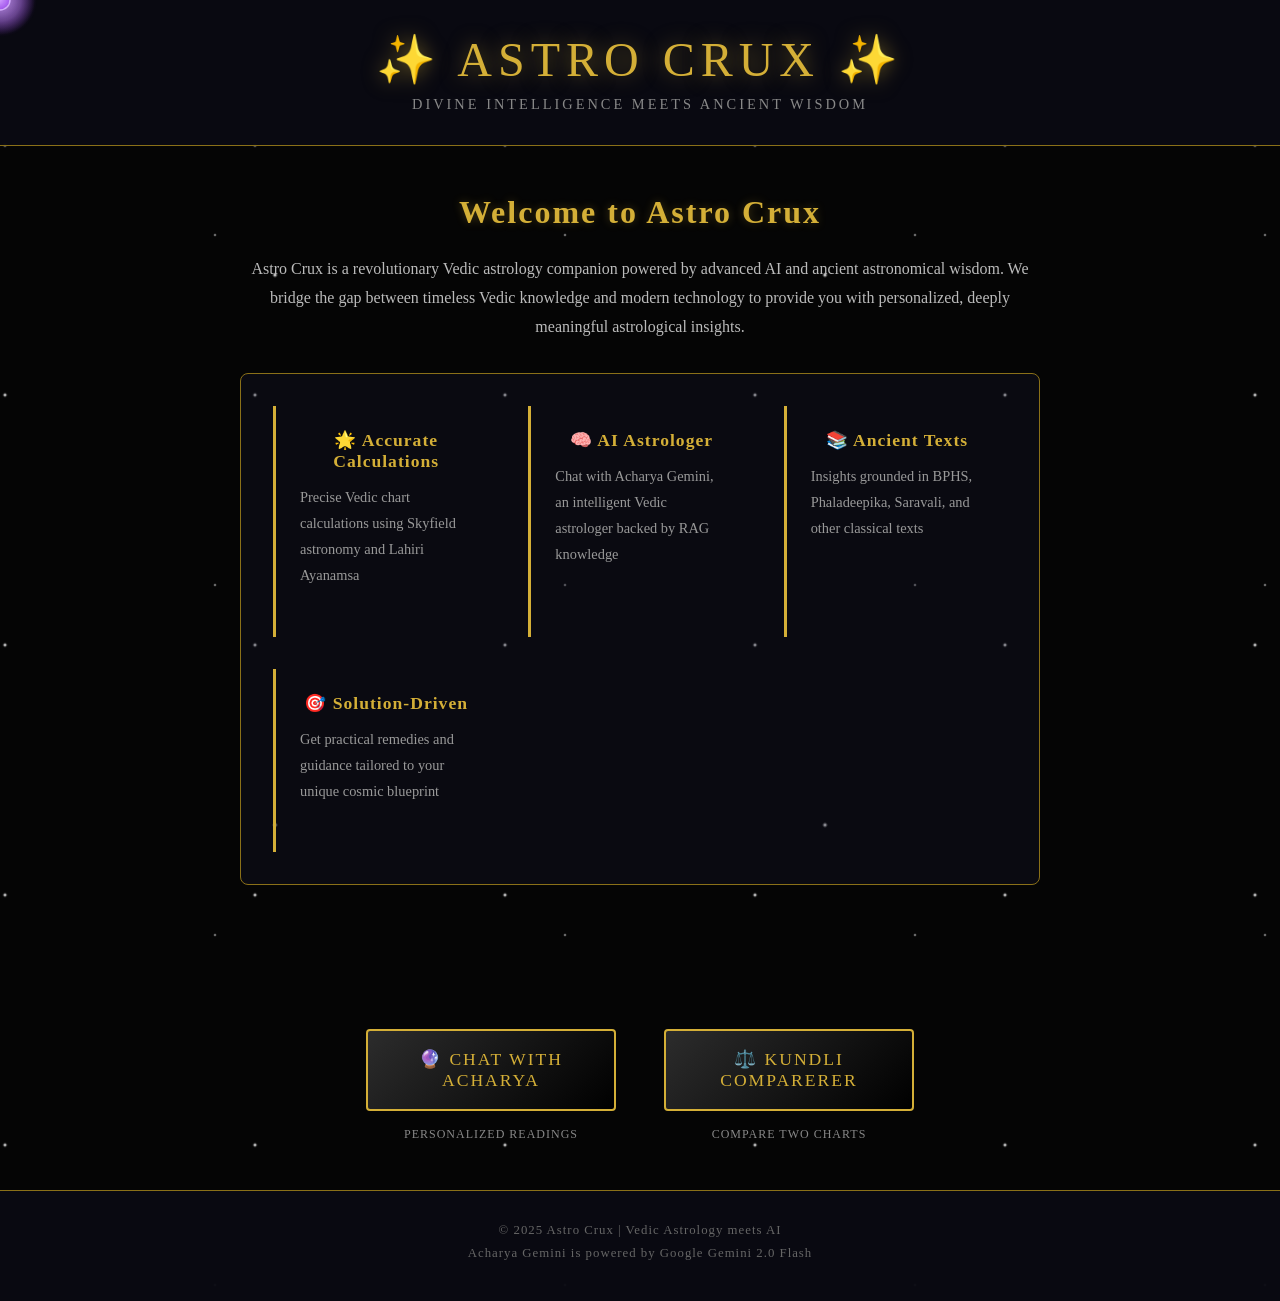
<file: testing/index.html>
<!DOCTYPE html>
<html lang="en">
<head>
    <meta charset="UTF-8">
    <meta name="viewport" content="width=device-width, initial-scale=1.0">
    <title>Astro Crux | Divine Intelligence</title>
    <style>
        :root {
            --space-black: #050505;
            --deep-void: #0a0a12;
            --starlight: #e0e0e0;
            --gold: #d4af37;
            --gold-dim: #8a7018;
            --mystic-blue: #1a1a2e;
            --accent-glow: rgba(212, 175, 55, 0.15);
        }

        * { margin: 0; padding: 0; box-sizing: border-box; }

        body {
            background-color: var(--space-black);
            background-image: 
                radial-gradient(white, rgba(255,255,255,.2) 2px, transparent 3px),
                radial-gradient(white, rgba(255,255,255,.15) 1px, transparent 2px),
                radial-gradient(white, rgba(255,255,255,.1) 2px, transparent 3px);
            background-size: 550px 550px, 350px 350px, 250px 250px;
            background-position: 0 0, 40px 60px, 130px 270px;
            color: var(--starlight);
            font-family: 'Cinzel', serif;
            min-height: 100vh;
            display: flex;
            flex-direction: column;
            overflow-x: hidden;
        }

        /* Header */
        header {
            padding: 2rem 1.5rem;
            text-align: center;
            border-bottom: 1px solid var(--gold-dim);
            background: rgba(10, 10, 18, 0.95);
            backdrop-filter: blur(5px);
        }

        h1 {
            font-weight: 400;
            letter-spacing: 6px;
            color: var(--gold);
            text-shadow: 0 0 20px rgba(212, 175, 55, 0.5);
            font-size: 3rem;
            margin-bottom: 0.5rem;
        }

        .tagline {
            color: #888;
            font-size: 0.9rem;
            letter-spacing: 3px;
            text-transform: uppercase;
        }

        /* Main Container */
        .main-container {
            flex: 1;
            display: flex;
            flex-direction: column;
            align-items: center;
            justify-content: center;
            padding: 3rem 2rem;
        }

        /* About Section */
        .about-section {
            max-width: 800px;
            text-align: center;
            margin-bottom: 4rem;
            animation: fadeInDown 1s ease-out;
        }

        .about-section h2 {
            font-size: 2rem;
            color: var(--gold);
            margin-bottom: 1.5rem;
            letter-spacing: 2px;
            text-shadow: 0 0 10px rgba(212, 175, 55, 0.3);
        }

        .about-section p {
            font-size: 1rem;
            line-height: 1.8;
            color: #bbb;
            margin-bottom: 1.5rem;
            font-family: 'Georgia', serif;
            font-weight: 300;
        }

        .features {
            display: grid;
            grid-template-columns: repeat(auto-fit, minmax(200px, 1fr));
            gap: 2rem;
            margin: 2rem 0;
            padding: 2rem;
            background: rgba(26, 26, 46, 0.3);
            border: 1px solid var(--gold-dim);
            border-radius: 8px;
        }

        .feature {
            padding: 1.5rem;
            border-left: 3px solid var(--gold);
        }

        .feature h3 {
            color: var(--gold);
            font-size: 1.1rem;
            margin-bottom: 0.8rem;
            letter-spacing: 1px;
        }

        .feature p {
            font-size: 0.9rem;
            color: #999;
            text-align: left;
        }

        /* Buttons Section */
        .buttons-section {
            display: flex;
            gap: 3rem;
            flex-wrap: wrap;
            justify-content: center;
            margin-top: 3rem;
            animation: fadeInUp 1s ease-out 0.3s both;
        }

        .button-wrapper {
            display: flex;
            flex-direction: column;
            align-items: center;
            gap: 1rem;
        }

        .nav-button {
            width: 250px;
            padding: 18px;
            background: linear-gradient(135deg, #2c2c2c, #000);
            border: 2px solid var(--gold);
            color: var(--gold);
            font-family: 'Cinzel', serif;
            font-size: 1.1rem;
            letter-spacing: 2px;
            cursor: pointer;
            transition: all 0.4s;
            text-transform: uppercase;
            position: relative;
            overflow: hidden;
            border-radius: 4px;
        }

        .nav-button::before {
            content: '';
            position: absolute;
            top: 0;
            left: -100%;
            width: 100%;
            height: 100%;
            background: linear-gradient(90deg, transparent, rgba(212, 175, 55, 0.3), transparent);
            transition: left 0.5s;
        }

        .nav-button:hover::before {
            left: 100%;
        }

        .nav-button:hover {
            background: linear-gradient(135deg, var(--gold), #8a7018);
            color: #000;
            box-shadow: 0 0 25px var(--gold);
            transform: translateY(-3px);
        }

        .button-label {
            font-size: 0.75rem;
            color: #888;
            letter-spacing: 1px;
            text-transform: uppercase;
        }

        .upcoming-badge {
            padding: 8px 16px;
            background: rgba(212, 175, 55, 0.1);
            border: 1px solid var(--gold-dim);
            color: var(--gold);
            font-size: 0.75rem;
            letter-spacing: 1px;
            border-radius: 4px;
            text-transform: uppercase;
        }

        /* Animations */
        @keyframes fadeInDown {
            from {
                opacity: 0;
                transform: translateY(-20px);
            }
            to {
                opacity: 1;
                transform: translateY(0);
            }
        }

        @keyframes fadeInUp {
            from {
                opacity: 0;
                transform: translateY(20px);
            }
            to {
                opacity: 1;
                transform: translateY(0);
            }
        }

        /* Footer */
        footer {
            text-align: center;
            padding: 2rem;
            border-top: 1px solid var(--gold-dim);
            background: rgba(10, 10, 18, 0.95);
            color: #666;
            font-size: 0.8rem;
            letter-spacing: 1px;
        }

        .footer-text {
            margin-bottom: 0.5rem;
        }

        /* Responsive */
        @media (max-width: 768px) {
            h1 { font-size: 2rem; }
            .about-section h2 { font-size: 1.5rem; }
            .buttons-section { gap: 1.5rem; }
            .nav-button { width: 200px; padding: 15px; }
            .features { grid-template-columns: 1fr; }
        }
    </style>
</head>
<body>

    <header>
        <h1>✨ ASTRO CRUX ✨</h1>
        <p class="tagline">Divine Intelligence Meets Ancient Wisdom</p>
    </header>

    <div class="main-container">
        
        <div class="about-section">
            <h2>Welcome to Astro Crux</h2>
            
            <p>
                Astro Crux is a revolutionary Vedic astrology companion powered by advanced AI and ancient astronomical wisdom. 
                We bridge the gap between timeless Vedic knowledge and modern technology to provide you with personalized, 
                deeply meaningful astrological insights.
            </p>

            <div class="features">
                <div class="feature">
                    <h3>🌟 Accurate Calculations</h3>
                    <p>Precise Vedic chart calculations using Skyfield astronomy and Lahiri Ayanamsa</p>
                </div>
                <div class="feature">
                    <h3>🧠 AI Astrologer</h3>
                    <p>Chat with Acharya Gemini, an intelligent Vedic astrologer backed by RAG knowledge</p>
                </div>
                <div class="feature">
                    <h3>📚 Ancient Texts</h3>
                    <p>Insights grounded in BPHS, Phaladeepika, Saravali, and other classical texts</p>
                </div>
                <div class="feature">
                    <h3>🎯 Solution-Driven</h3>
                    <p>Get practical remedies and guidance tailored to your unique cosmic blueprint</p>
                </div>
            </div>
        </div>

        <div class="buttons-section">
            
            <div class="button-wrapper">
                <button class="nav-button" onclick="goToAcharya()">
                    🔮 Chat with Acharya
                </button>
                <span class="button-label">Personalized Readings</span>
            </div>

            <div class="button-wrapper">
                <button class="nav-button" onclick="goToComparison()">
                    ⚖️ Kundli Comparerer
                </button>
                <span class="button-label">Compare Two Charts</span>
            </div>

        </div>

    </div>

    <footer>
        <div class="footer-text">© 2025 Astro Crux | Vedic Astrology meets AI</div>
        <div class="footer-text">Acharya Gemini is powered by Google Gemini 2.0 Flash</div>
    </footer>

    <script src="constellation.js"></script>
    <script src="cursor-magic.js"></script>
    <script>
        function goToAcharya() {
            window.location.href = 'acharya.html';
        }

        function goToComparison() {
            window.location.href = 'comparerer.html';
        }
    </script>

</body>
</html>
</file>
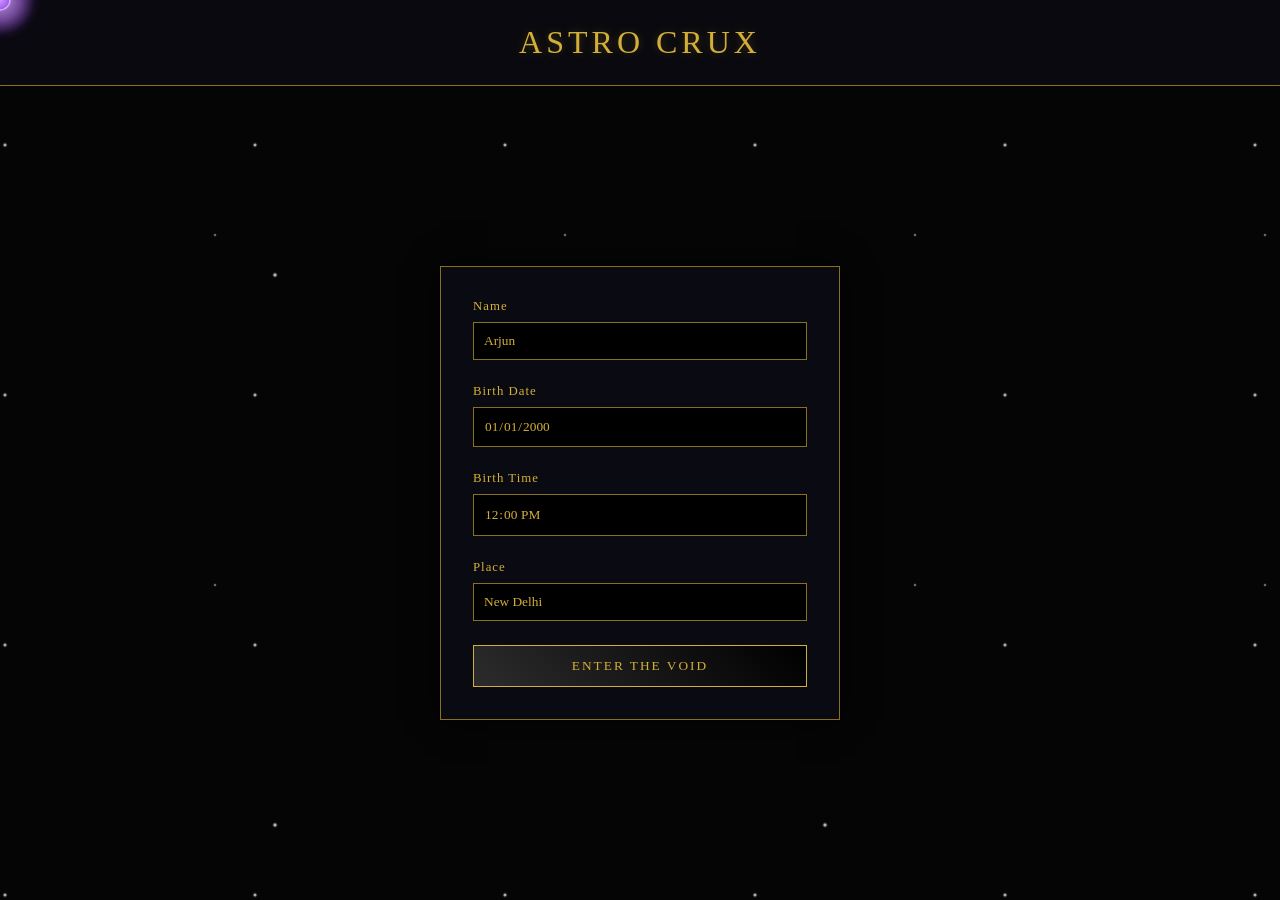
<file: testing/acharya.html>
<!DOCTYPE html>
<html lang="en">
<head>
    <meta charset="UTF-8">
    <meta name="viewport" content="width=device-width, initial-scale=1.0">
    <title>Astro Crux | Divine Intelligence</title>
    <style>
        :root {
            --space-black: #050505;
            --deep-void: #0a0a12;
            --starlight: #e0e0e0;
            --gold: #d4af37; /* Vedic Gold */
            --gold-dim: #8a7018;
            --mystic-blue: #1a1a2e;
            --accent-glow: rgba(212, 175, 55, 0.15);
        }

        * { margin: 0; padding: 0; box-sizing: border-box; }

        body {
            background-color: var(--space-black);
            background-image: 
                radial-gradient(white, rgba(255,255,255,.2) 2px, transparent 3px),
                radial-gradient(white, rgba(255,255,255,.15) 1px, transparent 2px),
                radial-gradient(white, rgba(255,255,255,.1) 2px, transparent 3px);
            background-size: 550px 550px, 350px 350px, 250px 250px;
            background-position: 0 0, 40px 60px, 130px 270px;
            color: var(--starlight);
            font-family: 'Cinzel', serif; /* Or standard serif if unavailable */
            height: 100vh;
            display: flex;
            flex-direction: column;
            overflow: hidden;
        }

        /* Header */
        header {
            padding: 1.5rem;
            text-align: center;
            border-bottom: 1px solid var(--gold-dim);
            background: rgba(10, 10, 18, 0.8);
            backdrop-filter: blur(5px);
        }

        h1 {
            font-weight: 400;
            letter-spacing: 4px;
            color: var(--gold);
            text-shadow: 0 0 10px rgba(212, 175, 55, 0.3);
        }

        /* Main Layout */
        .main-container {
            display: flex;
            flex: 1;
            height: calc(100vh - 80px);
        }

        /* Setup Panel (Left) */
        .panel {
            padding: 2rem;
            transition: all 0.5s ease;
        }

        #setupPanel {
            width: 100%;
            max-width: 400px;
            margin: auto;
            background: var(--deep-void);
            border: 1px solid var(--gold-dim);
            box-shadow: 0 0 30px rgba(0,0,0,0.8);
        }

        .input-group { margin-bottom: 1.5rem; }
        
        label { display: block; color: var(--gold); margin-bottom: 0.5rem; font-size: 0.8rem; letter-spacing: 1px; }
        
        input {
            width: 100%;
            background: #000;
            border: 1px solid var(--gold-dim);
            color: var(--gold);
            padding: 10px;
            font-family: inherit;
            outline: none;
        }

        button {
            width: 100%;
            padding: 12px;
            background: linear-gradient(45deg, #2c2c2c, #000);
            border: 1px solid var(--gold);
            color: var(--gold);
            font-family: inherit;
            letter-spacing: 2px;
            cursor: pointer;
            transition: all 0.3s;
        }

        button:hover {
            background: var(--gold);
            color: #000;
            box-shadow: 0 0 15px var(--gold);
        }

        /* Game Area */
        #gamePanel {
            display: flex;
            width: 100%;
            display: none; /* Hidden by default */
            position: relative;
        }

        /* Constellation Canvas Background */
        #constellationCanvas {
            position: absolute;
            top: 0;
            left: 0;
            width: 100%;
            height: 100%;
            z-index: 0;
            pointer-events: none;
            opacity: 0;
            transition: opacity 1s ease;
        }

        #constellationCanvas.active {
            opacity: 1;
        }

        /* Left: The Chart */
        .chart-area {
            flex: 1;
            display: flex;
            flex-direction: column;
            align-items: center;
            justify-content: center;
            position: relative;
            z-index: 1;
        }

        /* THE NORTH INDIAN KUNDLI (SVG) */
        .kundli-container {
            width: 500px;
            height: 500px;
            position: relative;
            filter: drop-shadow(0 0 20px rgba(212, 175, 55, 0.1));
        }

        svg text {
            font-family: sans-serif;
            fill: var(--starlight);
            font-size: 12px;
            font-weight: bold;
            text-anchor: middle;
            dominant-baseline: middle;
        }

        .house-poly {
            fill: rgba(0,0,0,0.6);
            stroke: var(--gold);
            stroke-width: 1.5;
            transition: fill 0.5s ease, stroke 0.5s ease;
        }

        /* Highlight Animation */
        .house-poly.highlight {
            fill: rgba(212, 175, 55, 0.3);
            stroke: #fff;
            stroke-width: 3;
            filter: drop-shadow(0 0 15px var(--gold));
        }

        /* Right: Chat & Transcript */
        .comms-area {
            width: 350px;
            border-left: 1px solid var(--gold-dim);
            background: rgba(5, 5, 5, 0.85);
            backdrop-filter: blur(10px);
            display: flex;
            flex-direction: column;
            position: relative;
            z-index: 1;
        }

        #transcript {
            flex: 1;
            padding: 1rem;
            overflow-y: auto;
            font-size: 0.9rem;
            line-height: 1.6;
        }

        .msg { margin-bottom: 1rem; border-left: 2px solid var(--gold-dim); padding-left: 10px; }
        .msg.user { border-color: #fff; color: #aaa; }
        .msg.acharya { border-color: var(--gold); color: var(--gold); }

        /* Status Bar & Mic */
        .controls {
            padding: 1.5rem;
            border-top: 1px solid var(--gold-dim);
            text-align: center;
        }

        .status-text {
            color: #888;
            font-size: 0.8rem;
            margin-bottom: 1rem;
            text-transform: uppercase;
            letter-spacing: 1px;
        }

        /* AI Speaking Glow Effect */
        .speaking-glow {
            animation: borderPulse 1.5s infinite alternate;
        }

        @keyframes borderPulse {
            from { box-shadow: inset 0 0 10px var(--gold-dim); }
            to { box-shadow: inset 0 0 40px var(--gold); }
        }

        .hidden { display: none !important; }
    </style>
</head>
<body>

    <header>
        <h1>ASTRO CRUX</h1>
    </header>

    <div class="main-container">
        
        <div id="setupPanel" class="panel">
            <div class="input-group">
                <label>Name</label>
                <input type="text" id="userName" value="Arjun">
            </div>
            <div class="input-group">
                <label>Birth Date</label>
                <input type="date" id="birthDate" value="2000-01-01">
            </div>
            <div class="input-group">
                <label>Birth Time</label>
                <input type="time" id="birthTime" value="12:00">
            </div>
            <div class="input-group">
                <label>Place</label>
                <input type="text" id="birthPlace" value="New Delhi">
            </div>
            <button id="connectBtn" onclick="startSession()">ENTER THE VOID</button>
        </div>

        <div id="gamePanel">
            <!-- Constellation Canvas - ADD THIS -->
            <canvas id="constellationCanvas"></canvas>
            
            <div class="chart-area" id="chartContainer">
                <div class="kundli-container">
                    <svg id="kundliSvg" viewBox="0 0 400 400"></svg>
                </div>
            </div>

            <div class="comms-area">
                <div id="transcript"></div>
                <div class="controls">
                    <div id="status" class="status-text">Awaiting Connection...</div>
                    <button id="micBtn" onmousedown="startMic()" onmouseup="stopMic()">HOLD TO SPEAK</button>
                </div>
            </div>

        </div>
    </div>
    <script src="constellation.js"></script>
    <script src="script.js"></script>
    <script src="cursor-magic.js"></script>
</body>
</html>
</file>
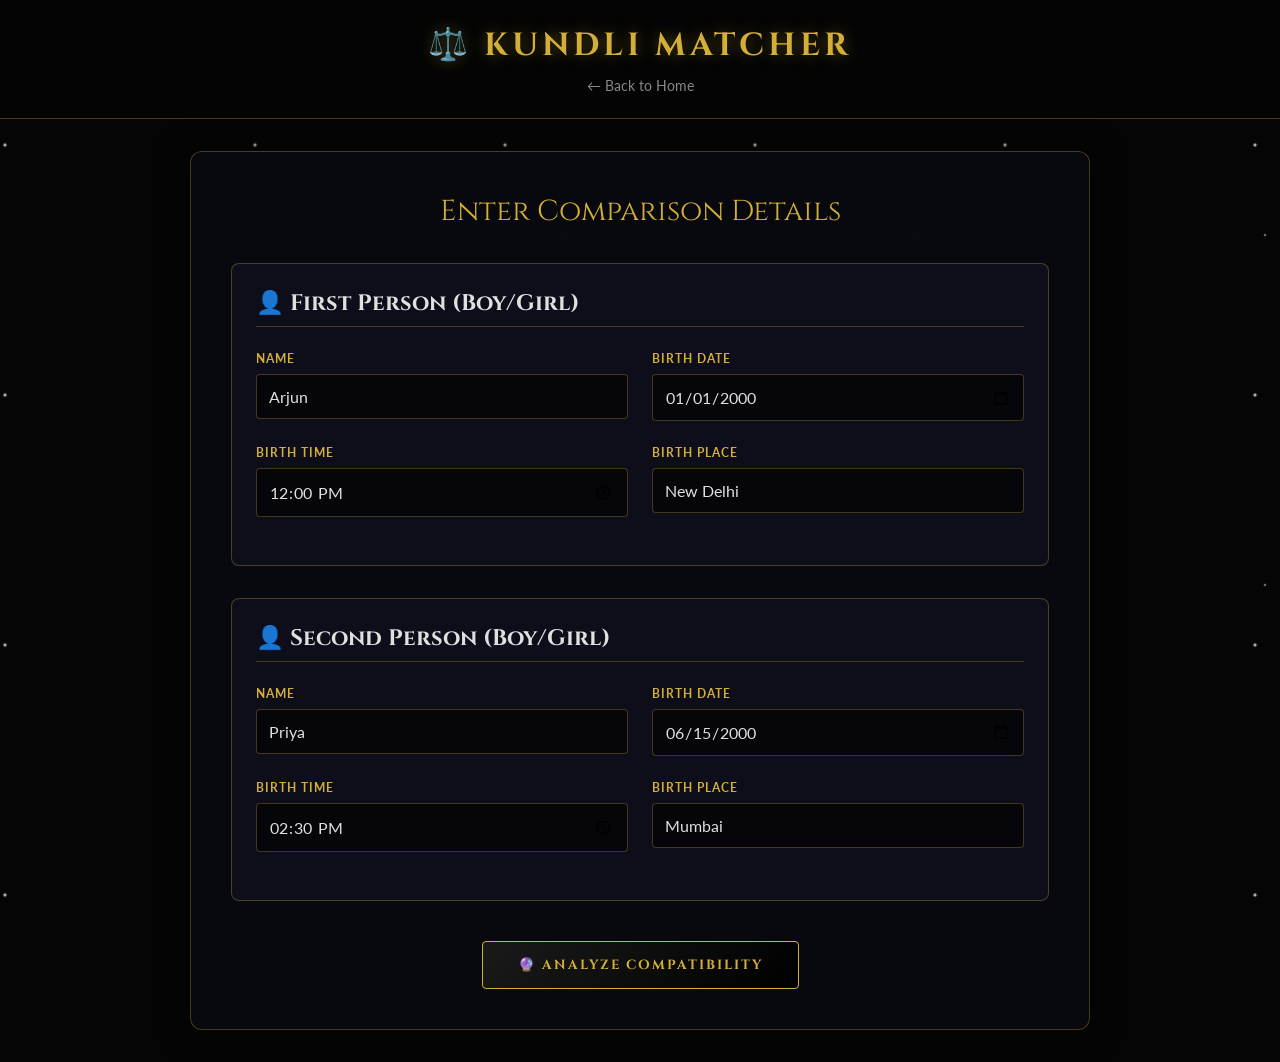
<file: testing/comparerer.html>
<!DOCTYPE html>
<html lang="en">
<head>
    <meta charset="UTF-8">
    <meta name="viewport" content="width=device-width, initial-scale=1.0">
    <title>Kundli Matcher | Astro Crux</title>
    <link rel="preconnect" href="https://fonts.googleapis.com">
    <link rel="preconnect" href="https://fonts.gstatic.com" crossorigin>
    <link href="https://fonts.googleapis.com/css2?family=Cinzel:wght@400;700&family=Lato:wght@300;400;700&display=swap" rel="stylesheet">
    
    <style>
        :root {
            --space-black: #050505;
            --deep-void: #0a0a12;
            --starlight: #e0e0e0;
            --gold: #d4af37;
            --gold-dim: #8a7018;
            --mystic-blue: #1a1a2e;
            --accent-glow: rgba(212, 175, 55, 0.15);
            --glass-bg: rgba(10, 10, 18, 0.85);
            --border-color: rgba(212, 175, 55, 0.3);
        }

        * { margin: 0; padding: 0; box-sizing: border-box; }

        body {
            background-color: var(--space-black);
            background-image: 
                radial-gradient(white, rgba(255,255,255,.2) 2px, transparent 3px),
                radial-gradient(white, rgba(255,255,255,.15) 1px, transparent 2px),
                radial-gradient(white, rgba(255,255,255,.1) 2px, transparent 3px);
            background-size: 550px 550px, 350px 350px, 250px 250px;
            background-position: 0 0, 40px 60px, 130px 270px;
            background-attachment: fixed; /* Parallax effect */
            color: var(--starlight);
            font-family: 'Lato', sans-serif; /* Better readability */
            min-height: 100vh;
            display: flex;
            flex-direction: column;
            /* REMOVED overflow: hidden to fix scrolling */
        }

        /* Custom Scrollbar */
        ::-webkit-scrollbar {
            width: 10px;
        }
        ::-webkit-scrollbar-track {
            background: var(--deep-void);
        }
        ::-webkit-scrollbar-thumb {
            background: var(--gold-dim);
            border-radius: 5px;
        }
        ::-webkit-scrollbar-thumb:hover {
            background: var(--gold);
        }

        /* Header */
        header {
            padding: 1.5rem;
            text-align: center;
            border-bottom: 1px solid var(--border-color);
            background: rgba(5, 5, 5, 0.95);
            position: sticky;
            top: 0;
            z-index: 100;
            backdrop-filter: blur(10px);
        }

        h1, h2, h3 {
            font-family: 'Cinzel', serif;
        }

        h1 {
            font-weight: 700;
            letter-spacing: 4px;
            color: var(--gold);
            text-shadow: 0 0 15px rgba(212, 175, 55, 0.4);
            margin-bottom: 0.5rem;
        }

        .breadcrumb a {
            color: #888;
            text-decoration: none;
            font-size: 0.9rem;
            transition: color 0.3s;
            cursor: pointer;
        }

        .breadcrumb a:hover {
            color: var(--gold);
        }

        /* Main Layout */
        .main-container {
            width: 100%;
            max-width: 1200px;
            margin: 0 auto;
            padding: 2rem 1rem;
            flex: 1;
        }

        /* Setup Panel */
        .setup-panel {
            width: 100%;
            max-width: 900px;
            margin: auto;
            padding: 2.5rem;
            background: var(--glass-bg);
            border: 1px solid var(--border-color);
            border-radius: 12px;
            box-shadow: 0 0 30px rgba(0,0,0,0.5);
            backdrop-filter: blur(5px);
        }

        .setup-panel.hidden {
            display: none;
        }

        .form-title {
            font-family: 'Cinzel', serif;
            font-size: 1.8rem;
            color: var(--gold);
            text-align: center;
            margin-bottom: 2rem;
        }

        .person-section {
            margin-bottom: 2rem;
            padding: 1.5rem;
            border: 1px solid var(--border-color);
            border-radius: 8px;
            background: rgba(26, 26, 46, 0.4);
            transition: transform 0.3s;
        }

        .person-section:hover {
            border-color: var(--gold-dim);
        }

        .person-section h2 {
            color: var(--starlight);
            font-size: 1.4rem;
            margin-bottom: 1.5rem;
            border-bottom: 1px solid var(--border-color);
            padding-bottom: 0.5rem;
        }

        .form-row {
            display: grid;
            grid-template-columns: repeat(auto-fit, minmax(220px, 1fr));
            gap: 1.5rem;
            margin-bottom: 1.5rem;
        }

        .input-group {
            display: flex;
            flex-direction: column;
        }

        label {
            color: var(--gold);
            font-size: 0.75rem;
            margin-bottom: 0.5rem;
            letter-spacing: 1px;
            text-transform: uppercase;
            font-weight: 700;
        }

        input {
            background: rgba(0, 0, 0, 0.6);
            border: 1px solid var(--border-color);
            color: var(--starlight);
            padding: 12px;
            font-family: 'Lato', sans-serif;
            font-size: 1rem;
            outline: none;
            transition: all 0.3s;
            border-radius: 4px;
        }

        input:focus {
            border-color: var(--gold);
            box-shadow: 0 0 15px rgba(212, 175, 55, 0.15);
            background: rgba(0, 0, 0, 0.9);
        }

        .button-group {
            display: flex;
            gap: 1.5rem;
            justify-content: center;
            margin-top: 2.5rem;
        }

        button {
            padding: 14px 35px;
            background: linear-gradient(135deg, #1a1a1a, #000);
            border: 1px solid var(--gold);
            color: var(--gold);
            font-family: 'Cinzel', serif;
            font-weight: 700;
            letter-spacing: 2px;
            cursor: pointer;
            transition: all 0.3s;
            border-radius: 4px;
            text-transform: uppercase;
            position: relative;
            overflow: hidden;
        }

        button:hover:not(:disabled) {
            background: var(--gold);
            color: #000;
            box-shadow: 0 0 25px rgba(212, 175, 55, 0.4);
            transform: translateY(-2px);
        }

        button:disabled {
            opacity: 0.6;
            cursor: wait;
            filter: grayscale(1);
        }

        /* Results Panel */
        .results-panel {
            display: none;
            flex-direction: column;
            gap: 2rem;
            animation: fadeIn 0.8s ease-out;
        }

        .results-panel.active {
            display: flex;
        }

        @keyframes fadeIn {
            from { opacity: 0; transform: translateY(20px); }
            to { opacity: 1; transform: translateY(0); }
        }

        .status-header {
            text-align: center; 
            margin-bottom: 2rem;
            padding: 2rem;
            background: var(--glass-bg);
            border-radius: 12px;
            border: 1px solid var(--border-color);
        }

        .status-text {
            color: #aaa;
            font-size: 0.9rem;
            margin-top: 0.5rem;
            text-transform: uppercase;
            letter-spacing: 2px;
        }

        /* Charts */
        .comparison-charts {
            display: grid;
            grid-template-columns: repeat(auto-fit, minmax(350px, 1fr));
            gap: 2rem;
        }

        .chart-card {
            border: 1px solid var(--border-color);
            border-radius: 12px;
            padding: 1.5rem;
            background: var(--glass-bg);
            box-shadow: 0 4px 20px rgba(0,0,0,0.4);
        }

        .chart-card h3 {
            color: var(--gold);
            margin-bottom: 1.5rem;
            text-align: center;
            font-size: 1.4rem;
        }

        .kundli-container {
            width: 100%;
            aspect-ratio: 1;
            position: relative;
        }

        /* Scores */
        .scores-grid {
            display: grid;
            grid-template-columns: repeat(auto-fit, minmax(140px, 1fr));
            gap: 1.5rem;
        }

        .score-card {
            background: var(--glass-bg);
            text-align: center;
            padding: 1.5rem;
            border: 1px solid var(--border-color);
            border-radius: 12px;
            transition: transform 0.3s;
        }

        .score-card:hover {
            transform: translateY(-5px);
            border-color: var(--gold);
        }

        .score-label {
            color: #888;
            font-size: 0.8rem;
            letter-spacing: 1px;
            text-transform: uppercase;
            margin-bottom: 0.8rem;
        }

        .score-value {
            font-family: 'Cinzel', serif;
            font-size: 2.8rem;
            color: var(--gold);
            text-shadow: 0 0 15px rgba(212, 175, 55, 0.2);
            line-height: 1;
            margin-bottom: 0.5rem;
        }

        .score-percent {
            font-size: 0.85rem;
            color: #aaa;
        }

        /* Analysis Sections */
        .analysis-section {
            margin-bottom: 1.5rem;
            padding: 1.5rem;
            background: var(--glass-bg);
            border-left: 3px solid var(--gold);
            border-radius: 0 8px 8px 0;
            border-top: 1px solid rgba(255,255,255,0.05);
            border-right: 1px solid rgba(255,255,255,0.05);
            border-bottom: 1px solid rgba(255,255,255,0.05);
        }

        .analysis-section h3 {
            color: var(--gold);
            font-size: 1.2rem;
            display: flex;
            align-items: center;
            justify-content: space-between;
            margin-bottom: 0;
        }

        .analysis-content {
            color: #ddd;
            line-height: 1.8;
            font-size: 1.05rem;
            margin-top: 1.5rem;
            padding-top: 1.5rem;
            border-top: 1px solid rgba(255,255,255,0.1);
        }

        /* Transcript */
        .transcript-area {
            padding: 1.5rem;
            background: rgba(0, 0, 0, 0.8);
            border: 1px solid var(--border-color);
            border-radius: 8px;
            margin-top: 2rem;
            font-family: 'Courier New', monospace;
            color: var(--gold);
            font-size: 0.9rem;
            max-height: 200px;
            overflow-y: auto;
        }

        /* Loading Spinner */
        .loading-backdrop {
            display: none;
            position: fixed;
            top: 0; left: 0; width: 100%; height: 100%;
            background: rgba(0,0,0,0.85);
            backdrop-filter: blur(8px);
            z-index: 1000;
            justify-content: center;
            align-items: center;
            flex-direction: column;
        }

        .loading-backdrop.active {
            display: flex;
        }

        .spinner {
            width: 80px;
            height: 80px;
            border: 3px solid rgba(212, 175, 55, 0.1);
            border-top: 3px solid var(--gold);
            border-radius: 50%;
            animation: spin 1.2s cubic-bezier(0.68, -0.55, 0.27, 1.55) infinite;
            box-shadow: 0 0 20px rgba(212, 175, 55, 0.2);
            margin-bottom: 1.5rem;
        }

        @keyframes spin { 100% { transform: rotate(360deg); } }

        .loading-text {
            font-family: 'Cinzel', serif;
            color: var(--gold);
            font-size: 1.2rem;
            letter-spacing: 3px;
        }

    </style>
</head>
<body>

    <header>
        <h1>⚖️ KUNDLI MATCHER</h1>
        <p class="breadcrumb"><a onclick="goHome()">← Back to Home</a></p>
    </header>

    <div class="loading-backdrop" id="loadingSpinner">
        <div class="spinner"></div>
        <div class="loading-text" id="loadingText">ALIGNING STARS...</div>
    </div>

    <div class="main-container">
        
        <div id="setupPanel" class="setup-panel">
            <div class="form-title">Enter Comparison Details</div>

            <div class="person-section">
                <h2>👤 First Person (Boy/Girl)</h2>
                <div class="form-row">
                    <div class="input-group">
                        <label>Name</label>
                        <input type="text" id="person1Name" placeholder="Full Name" value="Arjun">
                    </div>
                    <div class="input-group">
                        <label>Birth Date</label>
                        <input type="date" id="person1Date" value="2000-01-01">
                    </div>
                </div>
                <div class="form-row">
                    <div class="input-group">
                        <label>Birth Time</label>
                        <input type="time" id="person1Time" value="12:00">
                    </div>
                    <div class="input-group">
                        <label>Birth Place</label>
                        <input type="text" id="person1Place" placeholder="City, Country" value="New Delhi">
                    </div>
                </div>
            </div>

            <div class="person-section">
                <h2>👤 Second Person (Boy/Girl)</h2>
                <div class="form-row">
                    <div class="input-group">
                        <label>Name</label>
                        <input type="text" id="person2Name" placeholder="Full Name" value="Priya">
                    </div>
                    <div class="input-group">
                        <label>Birth Date</label>
                        <input type="date" id="person2Date" value="2000-06-15">
                    </div>
                </div>
                <div class="form-row">
                    <div class="input-group">
                        <label>Birth Time</label>
                        <input type="time" id="person2Time" value="14:30">
                    </div>
                    <div class="input-group">
                        <label>Birth Place</label>
                        <input type="text" id="person2Place" placeholder="City, Country" value="Mumbai">
                    </div>
                </div>
            </div>

            <div class="button-group">
                <button id="compareBtn" onclick="startComparison()">🔮 Analyze Compatibility</button>
            </div>
        </div>

        <div id="resultsPanel" class="results-panel">
            <div class="status-header">
                <h2 style="color: var(--gold); font-size: 2rem;">Compatibility Report</h2>
                <p class="status-text" id="statusText">Awaiting Celestial Data...</p>
            </div>

            <div class="scores-grid">
                <div class="score-card">
                    <div class="score-label">Overall Match</div>
                    <div class="score-value" id="scoreOverall">--</div>
                    <div class="score-percent">% Compatible</div>
                </div>
                <div class="score-card">
                    <div class="score-label">Emotional</div>
                    <div class="score-value" id="scoreEmotional">--</div>
                    <div class="score-percent">Harmony</div>
                </div>
                <div class="score-card">
                    <div class="score-label">Intellectual</div>
                    <div class="score-value" id="scoreIntellectual">--</div>
                    <div class="score-percent">Understanding</div>
                </div>
                <div class="score-card">
                    <div class="score-label">Financial</div>
                    <div class="score-value" id="scoreFinancial">--</div>
                    <div class="score-percent">Prosperity</div>
                </div>
                <div class="score-card">
                    <div class="score-label">Physical</div>
                    <div class="score-value" id="scorePhysical">--</div>
                    <div class="score-percent">Attraction</div>
                </div>
            </div>

            <div class="comparison-charts">
                <div class="chart-card">
                    <h3 id="chart1Title">Person 1</h3>
                    <div class="kundli-container">
                        <svg id="chart1Svg" viewBox="0 0 400 400"></svg>
                    </div>
                </div>
                <div class="chart-card">
                    <h3 id="chart2Title">Person 2</h3>
                    <div class="kundli-container">
                        <svg id="chart2Svg" viewBox="0 0 400 400"></svg>
                    </div>
                </div>
            </div>

            <div id="analysisContainer"></div>

            <div class="transcript-area" id="transcriptArea">
                // System logs and audio transcript will appear here...
            </div>

            <div class="button-group">
                <button onclick="resetPage()">← New Comparison</button>
            </div>
        </div>

    </div>

    <script>
        let socket = null;

        function goHome() {
            window.location.href = 'index.html';
        }

        function resetPage() {
            document.getElementById('resultsPanel').classList.remove('active');
            document.getElementById('setupPanel').classList.remove('hidden');
            window.scrollTo({ top: 0, behavior: 'smooth' });
        }

        async function startComparison() {
            const btn = document.getElementById('compareBtn');
            btn.disabled = true;
            btn.innerHTML = "Consulting the Stars...";

            try {
                const person1 = {
                    name: document.getElementById('person1Name').value,
                    date: document.getElementById('person1Date').value,
                    time: document.getElementById('person1Time').value,
                    location: document.getElementById('person1Place').value
                };

                const person2 = {
                    name: document.getElementById('person2Name').value,
                    date: document.getElementById('person2Date').value,
                    time: document.getElementById('person2Time').value,
                    location: document.getElementById('person2Place').value
                };

                // Validate
                if(!person1.name || !person2.name) throw new Error("Please enter both names.");

                const res = await fetch('http://127.0.0.1:8000/api/v1/comparison/start', {
                    method: 'POST',
                    headers: { 'Content-Type': 'application/json' },
                    body: JSON.stringify({ person1, person2 })
                });

                const data = await res.json();
                
                if (data.error) throw new Error(data.error);

                // Setup Display
                document.getElementById('chart1Title').innerText = person1.name;
                document.getElementById('chart2Title').innerText = person2.name;

                drawChart(data.chart1, 'chart1Svg');
                drawChart(data.chart2, 'chart2Svg');

                // Switch Panels
                document.getElementById('setupPanel').classList.add('hidden');
                document.getElementById('resultsPanel').classList.add('active');
                
                // Scroll to top of results
                window.scrollTo({ top: 0, behavior: 'smooth' });

                connectComparison(data.session_id);

            } catch (e) {
                alert(e.message);
                btn.disabled = false;
                btn.innerHTML = "🔮 Analyze Compatibility";
            }
        }

        function connectComparison(sessionId) {
            const spinner = document.getElementById('loadingSpinner');
            spinner.classList.add('active');
            updateStatus("Establishing Cosmic Connection...");

            socket = new WebSocket(`ws://127.0.0.1:8000/api/v1/comparison/ws/${sessionId}`);

            socket.onopen = () => {
                updateStatus("Connected. Analyzing Planetary Alignments...");
            };

            socket.onmessage = (event) => {
                if (typeof event.data === "string") {
                    const msg = JSON.parse(event.data);
                    handleMessage(msg);
                }
            };

            socket.onerror = (e) => {
                console.error(e);
                spinner.classList.remove('active');
                updateStatus("Connection Interrupted.");
            };

            socket.onclose = () => {
                spinner.classList.remove('active');
                updateStatus("Analysis Session Ended.");
            };
        }

        function handleMessage(msg) {
            const spinner = document.getElementById('loadingSpinner');
            
            switch(msg.status) {
                case "calculating_charts":
                    document.getElementById('loadingText').innerText = "Calculating Charts...";
                    break;
                case "analyzing":
                    document.getElementById('loadingText').innerText = "Acharya is Reading...";
                    updateStatus("Deep Analysis in Progress...");
                    break;
                case "comparison_result":
                    spinner.classList.remove('active');
                    updateStatus("Analysis Complete.");
                    renderResults(msg.analysis, msg.scores);
                    break;
                case "ai_speaking":
                    updateStatus("Acharya is Speaking...");
                    break;
                case "error":
                    spinner.classList.remove('active');
                    updateStatus("Error: " + msg.message);
                    break;
            }

            if(msg.transcript) {
                const area = document.getElementById('transcriptArea');
                area.innerHTML += `<div>> ${msg.transcript}</div>`;
                area.scrollTop = area.scrollHeight;
            }
        }

        function renderResults(analysis, scores) {
            // Animate Scores
            animateValue('scoreOverall', 0, scores.overall, 1500);
            animateValue('scoreEmotional', 0, scores.emotional, 1000);
            animateValue('scoreIntellectual', 0, scores.intellectual, 1000);
            animateValue('scoreFinancial', 0, scores.financial, 1000);
            animateValue('scorePhysical', 0, scores.physical, 1000);

            // Render Text Sections
            const container = document.getElementById('analysisContainer');
            container.innerHTML = '';

            const sections = [
                { title: '💞 Executive Summary', content: analysis.summary, collapsed: false },
                { title: '💭 Emotional Harmony', content: analysis.emotional_analysis, collapsed: true },
                { title: '🧠 Intellectual Sync', content: analysis.intellectual_analysis, collapsed: true },
                { title: '💰 Financial Prosperity', content: analysis.financial_analysis, collapsed: true },
                { title: '🔥 Physical Compatibility', content: analysis.physical_analysis, collapsed: true },
                { title: '⚠️ Challenges & Remedies', content: analysis.recommendations, collapsed: false }
            ];

            sections.forEach(sec => {
                const div = document.createElement('div');
                div.className = 'analysis-section';
                div.innerHTML = `
                    <h3 onclick="toggleSection(this)" style="cursor: pointer; user-select: none;">
                        ${sec.title}
                        <span style="font-size:0.8em">${sec.collapsed ? '▼' : '▲'}</span>
                    </h3>
                    <div class="analysis-content" style="display: ${sec.collapsed ? 'none' : 'block'}">
                        ${sec.content}
                    </div>
                `;
                container.appendChild(div);
            });
        }

        function toggleSection(header) {
            const content = header.nextElementSibling;
            const icon = header.querySelector('span');
            if (content.style.display === "none") {
                content.style.display = "block";
                icon.innerText = "▲";
            } else {
                content.style.display = "none";
                icon.innerText = "▼";
            }
        }

        function animateValue(id, start, end, duration) {
            if (start === end) return;
            const range = end - start;
            let current = start;
            const increment = end > start ? 1 : -1;
            const stepTime = Math.abs(Math.floor(duration / range));
            const obj = document.getElementById(id);
            const timer = setInterval(() => {
                current += increment;
                obj.innerText = current;
                if (current == Math.round(end)) {
                    clearInterval(timer);
                }
            }, stepTime);
        }

        function updateStatus(txt) {
            document.getElementById('statusText').innerText = txt;
        }

        // --- Improved SVG Chart Drawer ---
        function drawChart(chartData, svgId) {
            const svg = document.getElementById(svgId);
            svg.innerHTML = ''; // Clear existing

            // North Indian Chart Geometry
            const HOUSE_PATHS = {
                1:  "200,200 100,100 200,0 300,100", // Lagna (Top Diamond)
                2:  "100,100 0,0 200,0",
                3:  "0,0 0,200 100,100",
                4:  "200,200 100,100 0,200 100,300", // Left Diamond
                5:  "0,200 0,400 100,300",
                6:  "100,300 0,400 200,400",
                7:  "200,200 100,300 200,400 300,300", // Bottom Diamond
                8:  "200,400 400,400 300,300",
                9:  "400,400 400,200 300,300",
                10: "200,200 300,300 400,200 300,100", // Right Diamond
                11: "400,200 400,0 300,100",
                12: "300,100 400,0 200,0"
            };

            const HOUSE_CENTERS = {
                1:  [200, 80],  2:  [100, 30],  3:  [30, 80],
                4:  [80, 200],  5:  [30, 320],  6:  [100, 370],
                7:  [200, 320], 8:  [300, 370], 9:  [370, 320],
                10: [320, 200], 11: [370, 80],  12: [300, 30]
            };

            // Draw Houses
            for (let i = 1; i <= 12; i++) {
                let poly = document.createElementNS("http://www.w3.org/2000/svg", "polygon");
                poly.setAttribute("points", HOUSE_PATHS[i]);
                poly.setAttribute("fill", "rgba(255, 255, 255, 0.03)");
                poly.setAttribute("stroke", "#d4af37");
                poly.setAttribute("stroke-width", "1");
                svg.appendChild(poly);

                // House Number (Small)
                let num = document.createElementNS("http://www.w3.org/2000/svg", "text");
                // Offset house number slightly towards center of diamond corner
                // (Simplified for this demo, just placing near center)
                // In production, house numbers usually go in specific corners
            }

            // Map Planets to Houses
            let housePlanets = {};
            if (chartData && chartData.planets) {
                for (const [planet, data] of Object.entries(chartData.planets)) {
                    const house = data.house;
                    if (!housePlanets[house]) housePlanets[house] = [];
                    // Use 2 letter abbreviation
                    housePlanets[house].push(planet.substr(0, 2));
                }
            }

            // Draw Planets
            for (let i = 1; i <= 12; i++) {
                if (housePlanets[i]) {
                    let text = document.createElementNS("http://www.w3.org/2000/svg", "text");
                    text.setAttribute("x", HOUSE_CENTERS[i][0]);
                    text.setAttribute("y", HOUSE_CENTERS[i][1]);
                    text.setAttribute("fill", "#fff");
                    text.setAttribute("font-size", "14");
                    text.setAttribute("font-weight", "bold");
                    text.setAttribute("text-anchor", "middle");
                    text.setAttribute("dominant-baseline", "middle");
                    
                    // Join planets with comma if multiple
                    text.textContent = housePlanets[i].join(', ');
                    svg.appendChild(text);
                }
            }

            // Outer Border
            let border = document.createElementNS("http://www.w3.org/2000/svg", "rect");
            border.setAttribute("x", "1"); border.setAttribute("y", "1");
            border.setAttribute("width", "398"); border.setAttribute("height", "398");
            border.setAttribute("fill", "none");
            border.setAttribute("stroke", "#d4af37");
            border.setAttribute("stroke-width", "2");
            svg.appendChild(border);
        }
    </script>
</body>
</html>
</file>
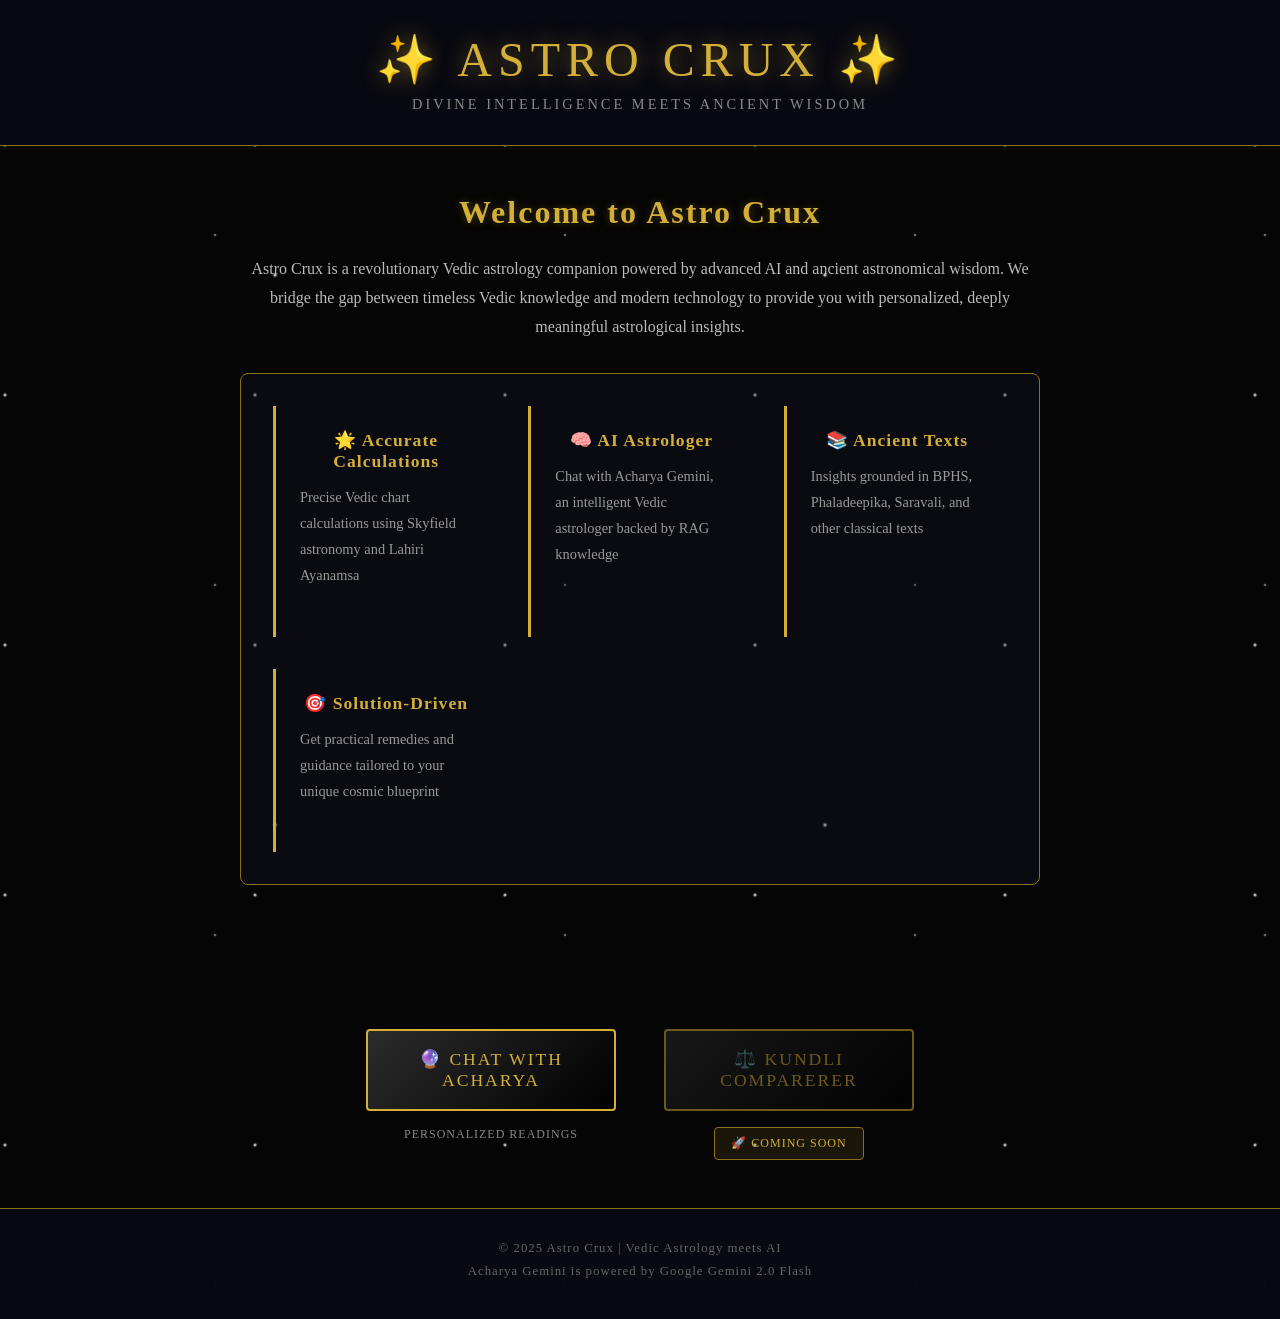
<file: testing/landing.html>
<!DOCTYPE html>
<html lang="en">
<head>
    <meta charset="UTF-8">
    <meta name="viewport" content="width=device-width, initial-scale=1.0">
    <title>Astro Crux | Divine Intelligence</title>
    <style>
        :root {
            --space-black: #050505;
            --deep-void: #0a0a12;
            --starlight: #e0e0e0;
            --gold: #d4af37;
            --gold-dim: #8a7018;
            --mystic-blue: #1a1a2e;
            --accent-glow: rgba(212, 175, 55, 0.15);
        }

        * { margin: 0; padding: 0; box-sizing: border-box; }

        body {
            background-color: var(--space-black);
            background-image: 
                radial-gradient(white, rgba(255,255,255,.2) 2px, transparent 3px),
                radial-gradient(white, rgba(255,255,255,.15) 1px, transparent 2px),
                radial-gradient(white, rgba(255,255,255,.1) 2px, transparent 3px);
            background-size: 550px 550px, 350px 350px, 250px 250px;
            background-position: 0 0, 40px 60px, 130px 270px;
            color: var(--starlight);
            font-family: 'Cinzel', serif;
            min-height: 100vh;
            display: flex;
            flex-direction: column;
            overflow-x: hidden;
        }

        /* Header */
        header {
            padding: 2rem 1.5rem;
            text-align: center;
            border-bottom: 1px solid var(--gold-dim);
            background: rgba(10, 10, 18, 0.95);
            backdrop-filter: blur(5px);
        }

        h1 {
            font-weight: 400;
            letter-spacing: 6px;
            color: var(--gold);
            text-shadow: 0 0 20px rgba(212, 175, 55, 0.5);
            font-size: 3rem;
            margin-bottom: 0.5rem;
        }

        .tagline {
            color: #888;
            font-size: 0.9rem;
            letter-spacing: 3px;
            text-transform: uppercase;
        }

        /* Main Container */
        .main-container {
            flex: 1;
            display: flex;
            flex-direction: column;
            align-items: center;
            justify-content: center;
            padding: 3rem 2rem;
        }

        /* About Section */
        .about-section {
            max-width: 800px;
            text-align: center;
            margin-bottom: 4rem;
            animation: fadeInDown 1s ease-out;
        }

        .about-section h2 {
            font-size: 2rem;
            color: var(--gold);
            margin-bottom: 1.5rem;
            letter-spacing: 2px;
            text-shadow: 0 0 10px rgba(212, 175, 55, 0.3);
        }

        .about-section p {
            font-size: 1rem;
            line-height: 1.8;
            color: #bbb;
            margin-bottom: 1.5rem;
            font-family: 'Georgia', serif;
            font-weight: 300;
        }

        .features {
            display: grid;
            grid-template-columns: repeat(auto-fit, minmax(200px, 1fr));
            gap: 2rem;
            margin: 2rem 0;
            padding: 2rem;
            background: rgba(26, 26, 46, 0.3);
            border: 1px solid var(--gold-dim);
            border-radius: 8px;
        }

        .feature {
            padding: 1.5rem;
            border-left: 3px solid var(--gold);
        }

        .feature h3 {
            color: var(--gold);
            font-size: 1.1rem;
            margin-bottom: 0.8rem;
            letter-spacing: 1px;
        }

        .feature p {
            font-size: 0.9rem;
            color: #999;
            text-align: left;
        }

        /* Buttons Section */
        .buttons-section {
            display: flex;
            gap: 3rem;
            flex-wrap: wrap;
            justify-content: center;
            margin-top: 3rem;
            animation: fadeInUp 1s ease-out 0.3s both;
        }

        .button-wrapper {
            display: flex;
            flex-direction: column;
            align-items: center;
            gap: 1rem;
        }

        .nav-button {
            width: 250px;
            padding: 18px;
            background: linear-gradient(135deg, #2c2c2c, #000);
            border: 2px solid var(--gold);
            color: var(--gold);
            font-family: 'Cinzel', serif;
            font-size: 1.1rem;
            letter-spacing: 2px;
            cursor: pointer;
            transition: all 0.4s;
            text-transform: uppercase;
            position: relative;
            overflow: hidden;
            border-radius: 4px;
        }

        .nav-button::before {
            content: '';
            position: absolute;
            top: 0;
            left: -100%;
            width: 100%;
            height: 100%;
            background: linear-gradient(90deg, transparent, rgba(212, 175, 55, 0.3), transparent);
            transition: left 0.5s;
        }

        .nav-button:hover::before {
            left: 100%;
        }

        .nav-button:hover {
            background: linear-gradient(135deg, var(--gold), #8a7018);
            color: #000;
            box-shadow: 0 0 25px var(--gold);
            transform: translateY(-3px);
        }

        .button-label {
            font-size: 0.75rem;
            color: #888;
            letter-spacing: 1px;
            text-transform: uppercase;
        }

        .upcoming-badge {
            padding: 8px 16px;
            background: rgba(212, 175, 55, 0.1);
            border: 1px solid var(--gold-dim);
            color: var(--gold);
            font-size: 0.75rem;
            letter-spacing: 1px;
            border-radius: 4px;
            text-transform: uppercase;
        }

        /* Animations */
        @keyframes fadeInDown {
            from {
                opacity: 0;
                transform: translateY(-20px);
            }
            to {
                opacity: 1;
                transform: translateY(0);
            }
        }

        @keyframes fadeInUp {
            from {
                opacity: 0;
                transform: translateY(20px);
            }
            to {
                opacity: 1;
                transform: translateY(0);
            }
        }

        /* Footer */
        footer {
            text-align: center;
            padding: 2rem;
            border-top: 1px solid var(--gold-dim);
            background: rgba(10, 10, 18, 0.95);
            color: #666;
            font-size: 0.8rem;
            letter-spacing: 1px;
        }

        .footer-text {
            margin-bottom: 0.5rem;
        }

        /* Responsive */
        @media (max-width: 768px) {
            h1 { font-size: 2rem; }
            .about-section h2 { font-size: 1.5rem; }
            .buttons-section { gap: 1.5rem; }
            .nav-button { width: 200px; padding: 15px; }
            .features { grid-template-columns: 1fr; }
        }
    </style>
</head>
<body>

    <header>
        <h1>✨ ASTRO CRUX ✨</h1>
        <p class="tagline">Divine Intelligence Meets Ancient Wisdom</p>
    </header>

    <div class="main-container">
        
        <div class="about-section">
            <h2>Welcome to Astro Crux</h2>
            
            <p>
                Astro Crux is a revolutionary Vedic astrology companion powered by advanced AI and ancient astronomical wisdom. 
                We bridge the gap between timeless Vedic knowledge and modern technology to provide you with personalized, 
                deeply meaningful astrological insights.
            </p>

            <div class="features">
                <div class="feature">
                    <h3>🌟 Accurate Calculations</h3>
                    <p>Precise Vedic chart calculations using Skyfield astronomy and Lahiri Ayanamsa</p>
                </div>
                <div class="feature">
                    <h3>🧠 AI Astrologer</h3>
                    <p>Chat with Acharya Gemini, an intelligent Vedic astrologer backed by RAG knowledge</p>
                </div>
                <div class="feature">
                    <h3>📚 Ancient Texts</h3>
                    <p>Insights grounded in BPHS, Phaladeepika, Saravali, and other classical texts</p>
                </div>
                <div class="feature">
                    <h3>🎯 Solution-Driven</h3>
                    <p>Get practical remedies and guidance tailored to your unique cosmic blueprint</p>
                </div>
            </div>
        </div>

        <div class="buttons-section">
            
            <div class="button-wrapper">
                <button class="nav-button" onclick="goToAcharya()">
                    🔮 Chat with Acharya
                </button>
                <span class="button-label">Personalized Readings</span>
            </div>

            <div class="button-wrapper">
                <button class="nav-button" disabled style="opacity: 0.5; cursor: not-allowed;" title="Coming Soon">
                    ⚖️ Kundli Comparerer
                </button>
                <span class="upcoming-badge">🚀 Coming Soon</span>
            </div>

        </div>

    </div>

    <footer>
        <div class="footer-text">© 2025 Astro Crux | Vedic Astrology meets AI</div>
        <div class="footer-text">Acharya Gemini is powered by Google Gemini 2.0 Flash</div>
    </footer>

    <script>
        function goToAcharya() {
            window.location.href = 'index.html';
        }
    </script>

</body>
</html>
</file>
